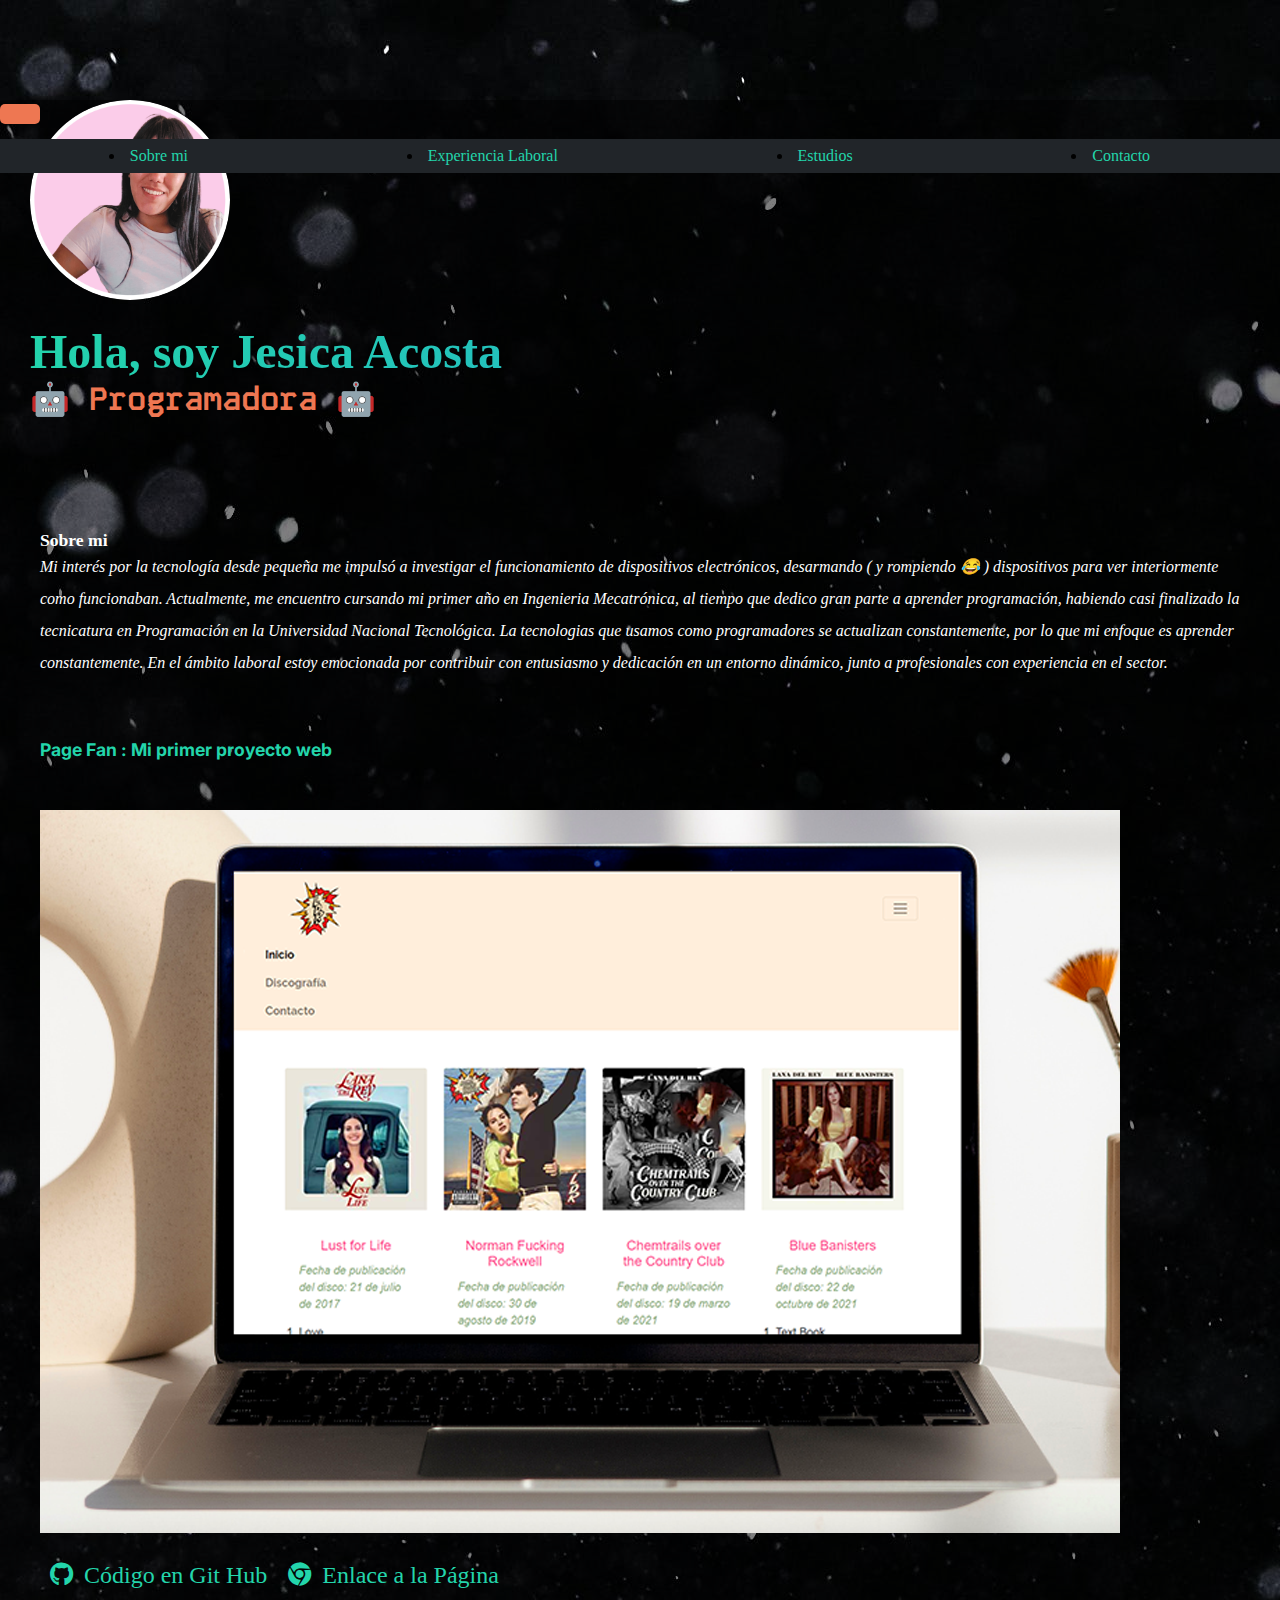
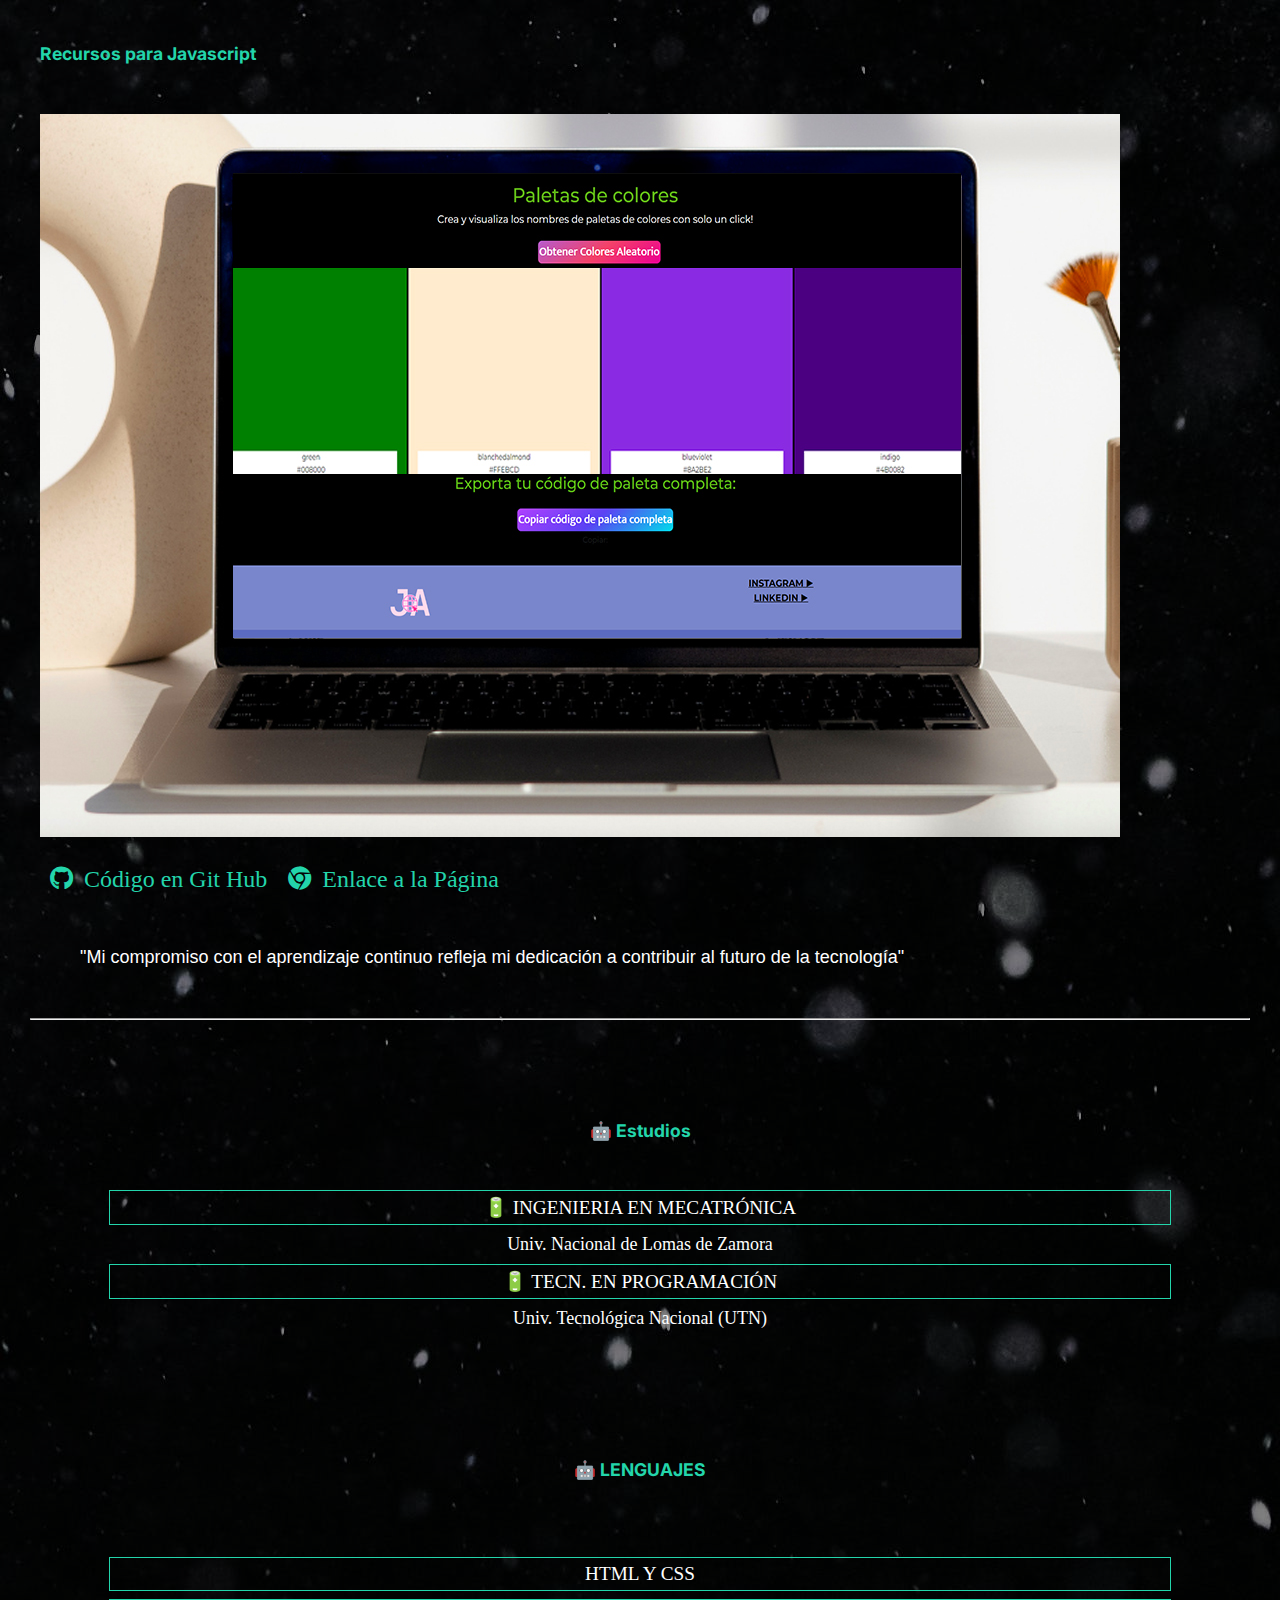
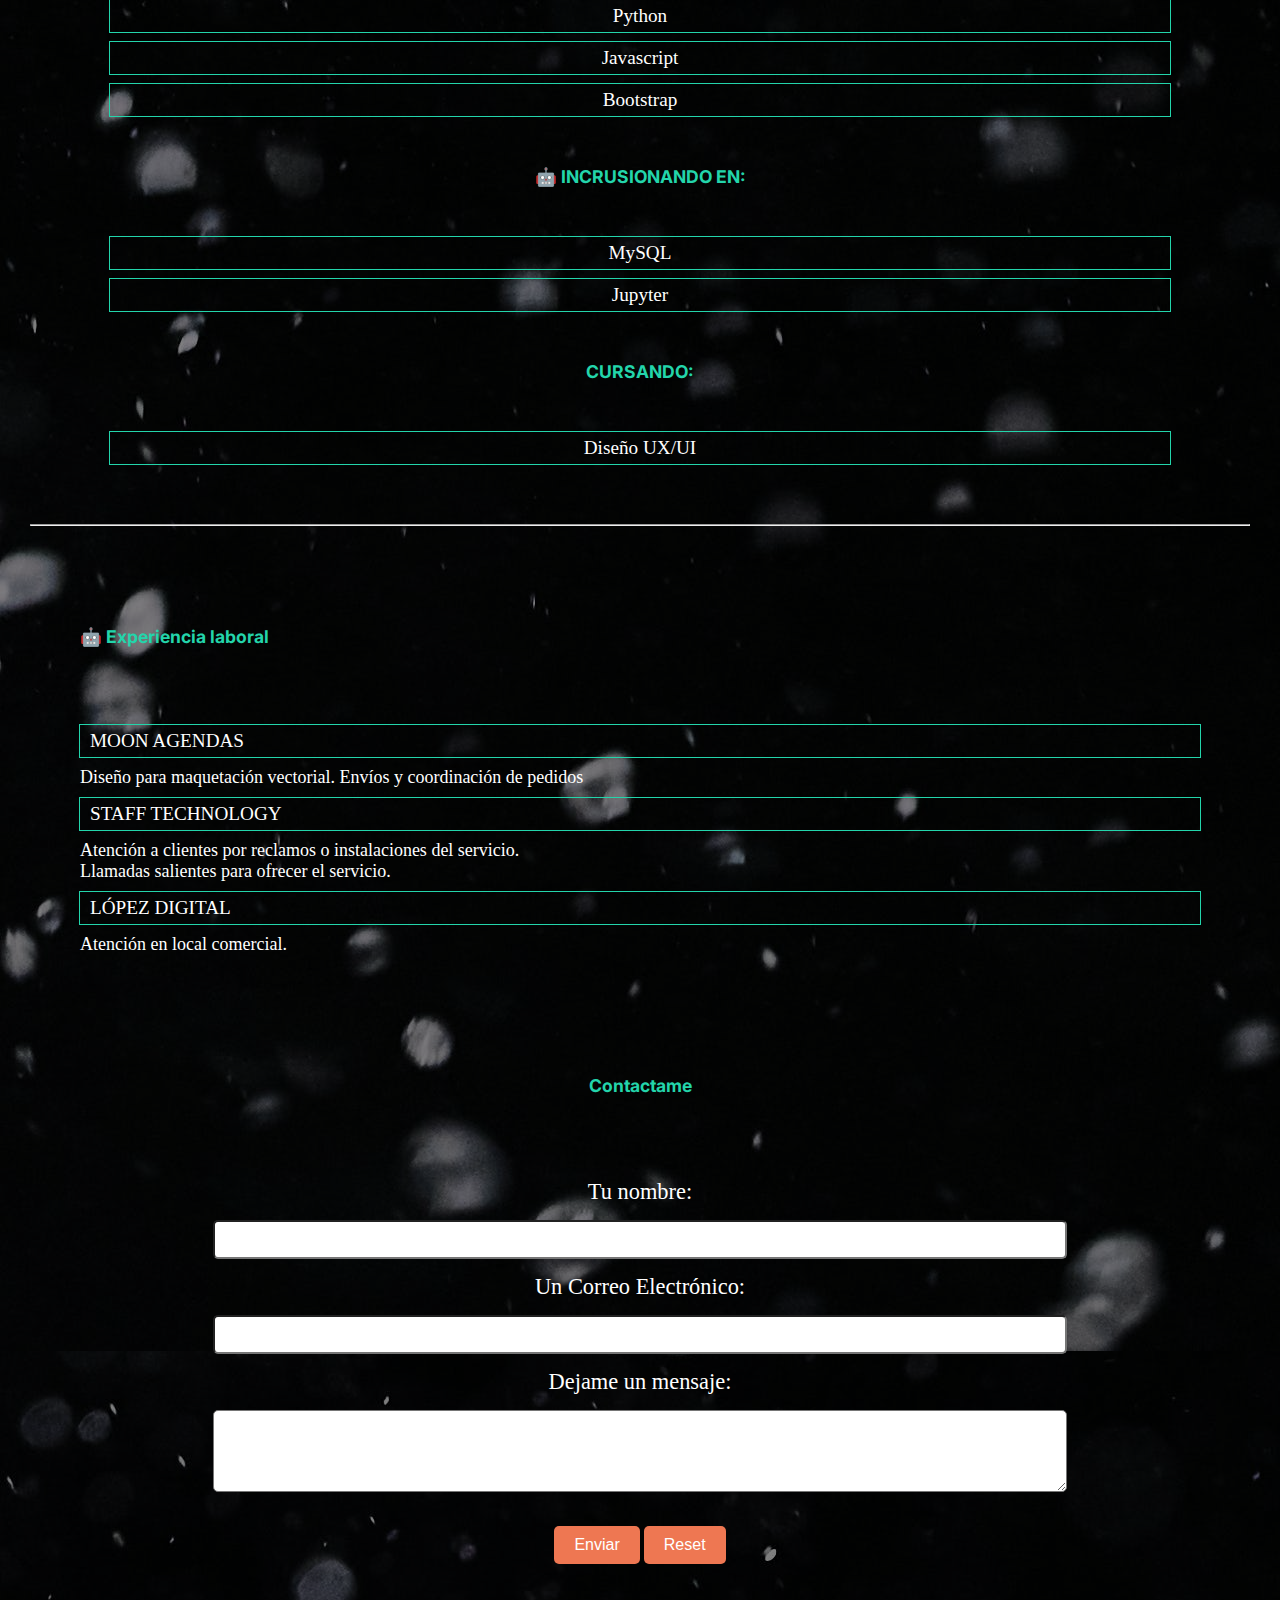
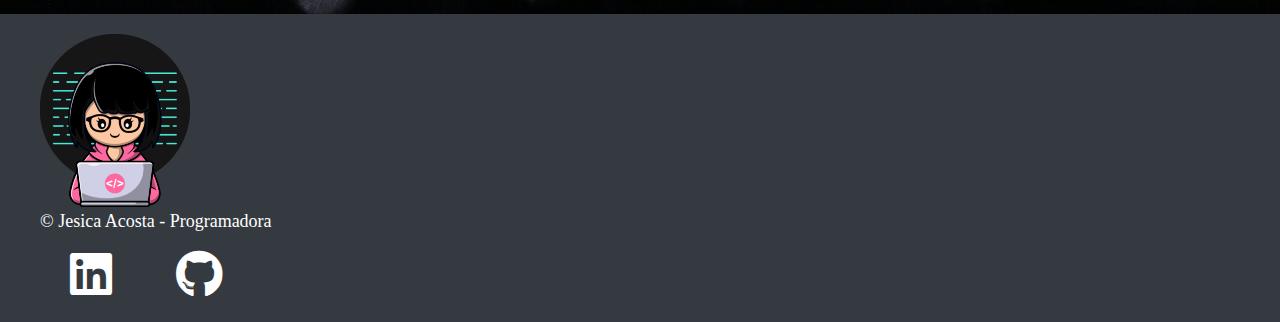
<file: index.html>
<!DOCTYPE html>
<html lang="es">
  <!-- Head -->

  <head>
    <!--Metadatos-->
    <meta charset="UTF-8" />
    <meta name="viewport" content="width=device-width, initial-scale=1.0">
    <meta name="author" content="Jesica Acosta" />
    <meta name="description" content="Portafolio Jesica " />
    <meta name="keywords" content="HTML, CSS, Javascript, Bootstrap" />

    <meta name="theme-color" content="#00000" />

    <link rel="icon" href="./images/lgo.ico" type="image/x-icon" />

    <!-- FUENTES -->
    <link rel="preconnect" href="https://fonts.googleapis.com" />
    <link rel="preconnect" href="https://fonts.gstatic.com" crossorigin />
    <link
      href="https://fonts.googleapis.com/css2?family=Anta&family=Inter:wght@100..900&family=Kode+Mono:wght@400..700&family=Quicksand:wght@300..700&display=swap"
      rel="stylesheet"
    />

    <title>Jessi Portfolio</title>

    <!--CSS-->
    <link rel="stylesheet" href="style.css" />

    <!--Bootstrap-->
    <link
      href="https://cdn.jsdelivr.net/npm/bootstrap@5.3.2/dist/css/bootstrap.min.css"
      rel="stylesheet"
      integrity="sha384-T3c6CoIi6uLrA9TneNEoa7RxnatzjcDSCmG1MXxSR1GAsXEV/Dwwykc2MPK8M2HN"
      crossorigin="anonymous"
    />
    <link
      rel="stylesheet"
      href="https://cdn.jsdelivr.net/npm/bootstrap-icons@1.11.1/font/bootstrap-icons.css"
    />

    <link rel="preconnect" href="https://fonts.googleapis.com" />
    <link
      href="https://fonts.googleapis.com/css2?family=Manrope:wght@300;500&display=swap"
      rel="stylesheet"
    />
    <link
      href="https://fonts.googleapis.com/css2?family=Rubik:wght@300;500;900&display=swap"
      rel="stylesheet"
    />

    <!--iconos awesome-->
    <link
      rel="stylesheet"
      href="https://cdnjs.cloudflare.com/ajax/libs/font-awesome/6.0.0/css/all.min.css"
    />
  </head>

  <body>
    <!-- Barra de navegacion -->

    <nav class="navbar bg-dark border-bottom border-body" data-bs-theme="dark">
      <div class="container-fluid">
        <button
          class="navbar-toggler"
          type="button"
          data-bs-toggle="collapse"
          data-bs-target="#nav-Toggler"
          aria-controls="nav-Toggler"
          aria-expanded="false"
          aria-label="Toggle navigation"
        >
          <span class="navbar-toggler-icon"></span>
        </button>

        <div class="collapse navbar-collapse" id="nav-Toggler">
          <ul
            class="navbar-nav d-flex justify-content-center align-items-center"
          >
            <li class="nav-item">
              <a class="nav-link active" aria-current="page" href="#sobremi"
                >Sobre mi</a
              >
            </li>
            <li class="nav-item">
              <a class="nav-link" href="#experienciaLab"
                >Experiencia Laboral
              </a>
            </li>
            <li class="nav-item">
              <a class="nav-link" href="#estudios">Estudios </a>
            </li>
            <li class="nav-item">
              <a class="nav-link" href="#contacto">Contacto </a>
            </li>
          </ul>
        </div>
      </div>
    </nav>

    <main>
      <!-- Contenedor del icono -->
      <div id="scroll-to-top" onclick="scrollToTop()">
        <i class="fas fa-chevron-up"></i>
      </div>

      <!--Seccion nombre -->
      <section class="nombre align-items-stretch">
        <div
          class="nombre-principal d-flex flex-column justify-content-center align-items-center"
        >
          <img
            class="nombre-principal-img"
            src="images/CV.png"
            alt="Foto de desarrollo web"
            width="200px"
          />
          <h1 class="animado">Hola, soy Jesica Acosta</h1>
          <h2>🤖 Programadora 🤖</h2>
        </div>
      </section>

      <section class="seccion-sobremi seccion-oscura" id="sobremi">
        <div>
          <h2>Sobre mi</h2>
          <p class="seccion-p">
            Mi interés por la tecnología desde pequeña me impulsó a investigar
            el funcionamiento de dispositivos electrónicos, desarmando ( y
            rompiendo 😂 ) dispositivos para ver interiormente como funcionaban.
            Actualmente, me encuentro cursando mi primer año en Ingenieria
            Mecatrónica, al tiempo que dedico gran parte a aprender
            programación, habiendo casi finalizado la tecnicatura en
            Programación en la Universidad Nacional Tecnológica. La tecnologias
            que usamos como programadores se actualizan constantemente, por lo
            que mi enfoque es aprender constantemente. En el ámbito laboral
            estoy emocionada por contribuir con entusiasmo y dedicación en un
            entorno dinámico, junto a profesionales con experiencia en el
            sector.
          </p>
        </div>
      </section>

      <!-- Mi proyectos en Git Hub -->
      <section id="proyectos">
        <div
          class="container d-flex flex-column justify-content-center align-items-center"
        >
          <!-- Lana del rey -->
          <div class="row proyectos-div">
            <h2 class="text-center subtitulo">
              Page Fan : Mi primer proyecto web
            </h2>
            <div class="col-md-6 mx-auto">
              <img
                src="images/laptop.png"
                alt="Proyecto de pagina fan de Lana del Rey"
                class="img-fluid"
              />
            </div>
          </div>
          <div class="row mt-3">
            <div class="col-md-12">
              <a
                href="https://jesicaacosta.github.io/LanadelRey/"
                target="_blank"
                rel="noopener noreferrer"
                class="d-block text-center links"
              >
                <i class="fab fa-github"></i> Código en Git Hub
              </a>
              <a
                href="https://jesicaacosta.github.io/FanPage-LanadelRey/"
                target="_blank"
                class="d-block text-center links"
              >
                <i class="fab fa-chrome"></i> Enlace a la Página
              </a>
            </div>
          </div>

          <!--JS Devs -->

          <div class="row proyectos-div">
            <h2 class="text-center subtitulo">Recursos para Javascript</h2>
            <div class="col-md-6 mx-auto">
              <img
                src="images/laptop - copia.jpg"
                alt="Proyecto de pagina de recursos para Javascript"
                class="img-fluid"
              />
            </div>
          </div>
          <div class="row mt-3">
            <div class="col-md-12">
              <a
                href="https://jesicaacosta.github.io/colores"
                target="_blank"
                rel="noopener noreferrer"
                class="d-block text-center links"
              >
                <i class="fab fa-github"></i> Código en Git Hub
              </a>
              <a
                href="https://jesicaacosta.github.io/Pagina-Javascript/"
                target="_blank"
                class="d-block text-center links"
              >
                <i class="fab fa-chrome"></i> Enlace a la Página
              </a>
            </div>
          </div>
        </div>
      </section>

      <section class="frase text-center">
        <p>
          "Mi compromiso con el aprendizaje continuo refleja mi dedicación a
          contribuir al futuro de la tecnología"
        </p>
      </section>

      <!-- Formación -->
      <hr id="estudios" />

      <section class="container-fluid seccion-exper">
        <div class="row d-flex flex-row justify-content-center">
          <div class="columna-exp col mb-3 mr-3">
            <h2 class="subtitulo">🤖 Estudios</h2>
            <span class="badge bg-black mb-3">
              🔋 INGENIERIA EN MECATRÓNICA</span
            >
            <p>Univ. Nacional de Lomas de Zamora</p>
            <div class="badge bg-black mb-3">🔋 TECN. EN PROGRAMACIÓN</div>
            <p>Univ. Tecnológica Nacional (UTN)</p>
          </div>

          <!-- Lenguajes de Programación -->
          <div class="columna-exp row">
            <h2 class="subtitulo">🤖 LENGUAJES </h2>
            <br />
            <div class="exp-badge-contenedor">
              <span class="badge bg-black">HTML Y CSS</span>
              <span class="badge bg-black">Python</span>
              <span class="badge bg-black">Javascript</span>
              <span class="badge bg-black">Bootstrap</span>
              <h2 class="subtitulo">🤖 INCRUSIONANDO EN:</h2>
              <span class="badge bg-black">MySQL</span>
              <span class="badge bg-black">Jupyter</span>
              <h2 class="subtitulo">CURSANDO:</h2>
              <span class="badge bg-black">Diseño UX/UI</span>
            </div>
          </div>
      </section>

      <hr id="experienciaLab" />
      <!-- Experiencia Laboral -->
      <div
        class="columna-exp col d-flex flex-column justify-content-center align-items-center mr-3"
      >
        <h2 class="subtitulo">🤖 Experiencia laboral</h2>
        <br />
        <span class="badge bg-black">MOON AGENDAS</span>
        <p>
          Diseño para maquetación vectorial. Envíos y coordinación de pedidos
        </p>
        <span class="badge bg-black">STAFF TECHNOLOGY</span>
        <p>
          Atención a clientes por reclamos o instalaciones del servicio. <br />
          Llamadas salientes para ofrecer el servicio.
        </p>
        <span class="badge bg-black">LÓPEZ DIGITAL </span>
        <p>Atención en local comercial.</p>
      </div>

      <section class="formulario" id="contacto">
        <h2 class="subtitulo">Contactame</h2>
        <br />
        <div
          class="row d-flex flex-row justify-content-center align-items-center"
        >
          <div class="col contactForm">
            <form id="contactForm">
              <label for="name">Tu nombre: </label>
              <input type="text" id="name" name="name" required />

              <label for="email">Un Correo Electrónico:</label>
              <input type="email" id="email" name="email" required />

              <label for="message">Dejame un mensaje:</label>
              <textarea
                id="message"
                name="message"
                rows="4"
                required
              ></textarea>

              <button
                type="button"
                onclick="enviarMensaje()"
                class="contactForm_button"
                id="enviarBtn"
              >
                Enviar
              </button>
              <button
                type="button"
                onclick="resetearFormulario()"
                class="contactForm_button"
                id="resetBtn"
              >
                Reset
              </button>
            </form>
          </div>
        </div>
      </section>
    </main>

    <footer>
      <div class="container text-center">
        <div>
          <img src="./images/chica.png" width="150px" alt="" /> <br />
          <p>&copy; Jesica Acosta - Programadora</p>
          <br />
        </div>

        <div class="social-icons">
          <a
            href="https://www.linkedin.com/in/jesicadaiana/"
            target="_blank"
            rel="noopener noreferrer"
            ><i class="fa-brands fa-linkedin"></i
          ></a>
          <a
            href="https://github.com/jesicadaiana"
            target="_blank"
            rel="noopener noreferrer"
            ><i class="fa-brands fa-github"></i
          ></a>
        </div>
      </div>
    </footer>

    <!-- Javascript-->
    <script src="script.js"></script>
    <!--Bootstrap para JS-->
    <script
      src="https://cdn.jsdelivr.net/npm/bootstrap@5.3.2/dist/js/bootstrap.bundle.min.js"
      integrity="sha384-C6RzsynM9kWDrMNeT87bh95OGNyZPhcTNXj1NW7RuBCsyN/o0jlpcV8Qyq46cDfL"
      crossorigin="anonymous"
    ></script>
  </body>
</html>
</file>
<file: style.css>
/* Estilos generales */
* {
    box-sizing: border-box;
    margin: 0;
}

body {
    background-image: url(./images/fondo.jpg);
    overflow-x: hidden;
}

main {
    background: rgba(0, 0, 0, 0.5);
    padding: 0 30px;
}

img {
    max-width: 100%;
    height: auto;
}

p {
    font-size: 18px;
}

h1,
h2 {
    font-size: 1.1em;
    color: #fff;
}

.subtitulo {
    color: #23d5ab;
    margin: 50px auto;
    font-family: "Inter", sans-serif;
}

a:link,
a:visited,
a:active,
i {
    text-decoration: none;
    color: #23d5ab;
    line-height: 1.5em;
    margin: 5px;
}

a :hover {
    color: #ee7752;
    font-size: 1.4em;
}

.nombre {
    margin: 100px auto;
}

/* Contenedor del icono */
#scroll-to-top {
    position: fixed;
    bottom: 20px;
    right: 20px;
    background-color: #e73c7e;
    color: #ffffff;
    padding: auto;
    border-radius: 5px;
    cursor: pointer;
    display: none;
    width: 3em;
    height: 3em;
}

#scroll-to-top i {
    padding: 5px;
    font-size: 2em;
}

/*textoi de nombre animado */
.animado {
    font-size: 3em;
    animation: fluido 10s ease-in-out infinite;
    background: linear-gradient(-45deg, #ee7752, #e73c7e, #23a6d5, #23d5ab);
    background-size: 300%;
    -webkit-background-clip: text;
    background-clip: text;
    -webkit-text-fill-color: transparent;
}


/* Configuro como va sel KF fluido */
@keyframes fluido {
    0% {
        background-position: 0 50%
    }

    50% {
        background-position: 100% 50%
    }

    100% {
        background-position: 0 50%
    }
}

.nombre h2 {
    font-size: 2em;
    font-family: "Kode Mono", monospace;
    color: #ee7752;
}

/* Globos informatios */
.badge.bg-black {
    display: block;
    font-size: 1.2em;
    outline: 1px solid #23d5ab;
    padding: 5px;
    transition: outline 0.3s, color 0.2s;
    padding: 5px 10px;
    margin: 10px 0;
}
.exp-badge-contenedor p {
    font-size: 1em;
}



.container {
    max-width: 1200px;
    margin: 0 auto;
}


/* Barra de navegacion */
.navbar {
    height: 10vh;
    width: 100%;
    position: fixed;
}

.navbar-nav {
    display: flex;
    justify-content: space-around;
    /* Distribuir enlaces horizontalmente */
    align-items: center;
    height: 100%;
    background-color: #212529;
    padding: 5px 10px;
    position: relative;
    top: 15px;
}

.nav-link {
    text-decoration: none;
    color: #ffffff;
    transition: background-color 0.3s ease;
}


/*Section Exper*/
.seccion-exper {
    margin: 20px 30px;
    text-align: center;

}

.columna-exp {
    padding: 40px auto;
    margin: 20px;
    color: #ffffff;
    padding: 30px;

}


.nombre-principal-img {
    border-radius: 50%;
    margin-bottom: 20px;
}

.seccion-sobremi {
    color: #ffffff;
    padding: 10px;
}

.seccion-sobremi:hover {
    background-color: rgb(211, 58, 137, 0.7);
    color: #fff;
}

.seccion-sobremi p {
    font-size: 1em;
    line-height: 2em;
    font-style: italic;
}


/* GITHUB */
.proyectos-div {
    margin: 20px auto;
}

.links {
    font-size: 1.5em;
}


/*FRASE*/
.frase {
    font-size: 1.3em;
    margin: 50px;
    font-family: "Mulish", sans-serif;
    color: #ffffff;
}


/* CONTACTO */
.contactForm {
    width: 100%;
}
.formulario {
    color: #fff;
    padding: 20px 0;
    text-align: center;
    width: 100%;
}

#contactForm {
    width: 70%;
    margin: 0 auto;
}

label { /*Textos del  formulario */
    display: block;
    margin: 15px auto;
    color: #ffffff;
    width: 100%;
    font-size: 1.4em;
}



input,
textarea {
    width: 100%;
    padding: 10px;
    border-radius: 5px;
}

button {
    cursor: pointer;
    padding: 10px 20px;
    border: none;
    border-radius: 5px;
    background-color: #ee7752;
    color: #ffffff;
    font-size: 1em;

}

.contactForm_button {
    margin: 30px auto;
}

.contactForm_button:hover {
    background-color: #fd3b00;
    color: #ffffff;
}


/* FOOTER */
footer {
    background-color: #343a40;
    color: #ffffff;
    padding: 20px 0;
}

.social-icons a {
    color: #d33a89;
    font-size: 1.5em;
    margin: 0 10px;
}

.social-icons a:hover {
    color: #ffffff;
}

.fa-brands {
    font-size: 2em;
    margin: auto 20px;
    color: #FFF;
}

.fa-brands:hover {
    color: #fd3b00;
}
</file>
